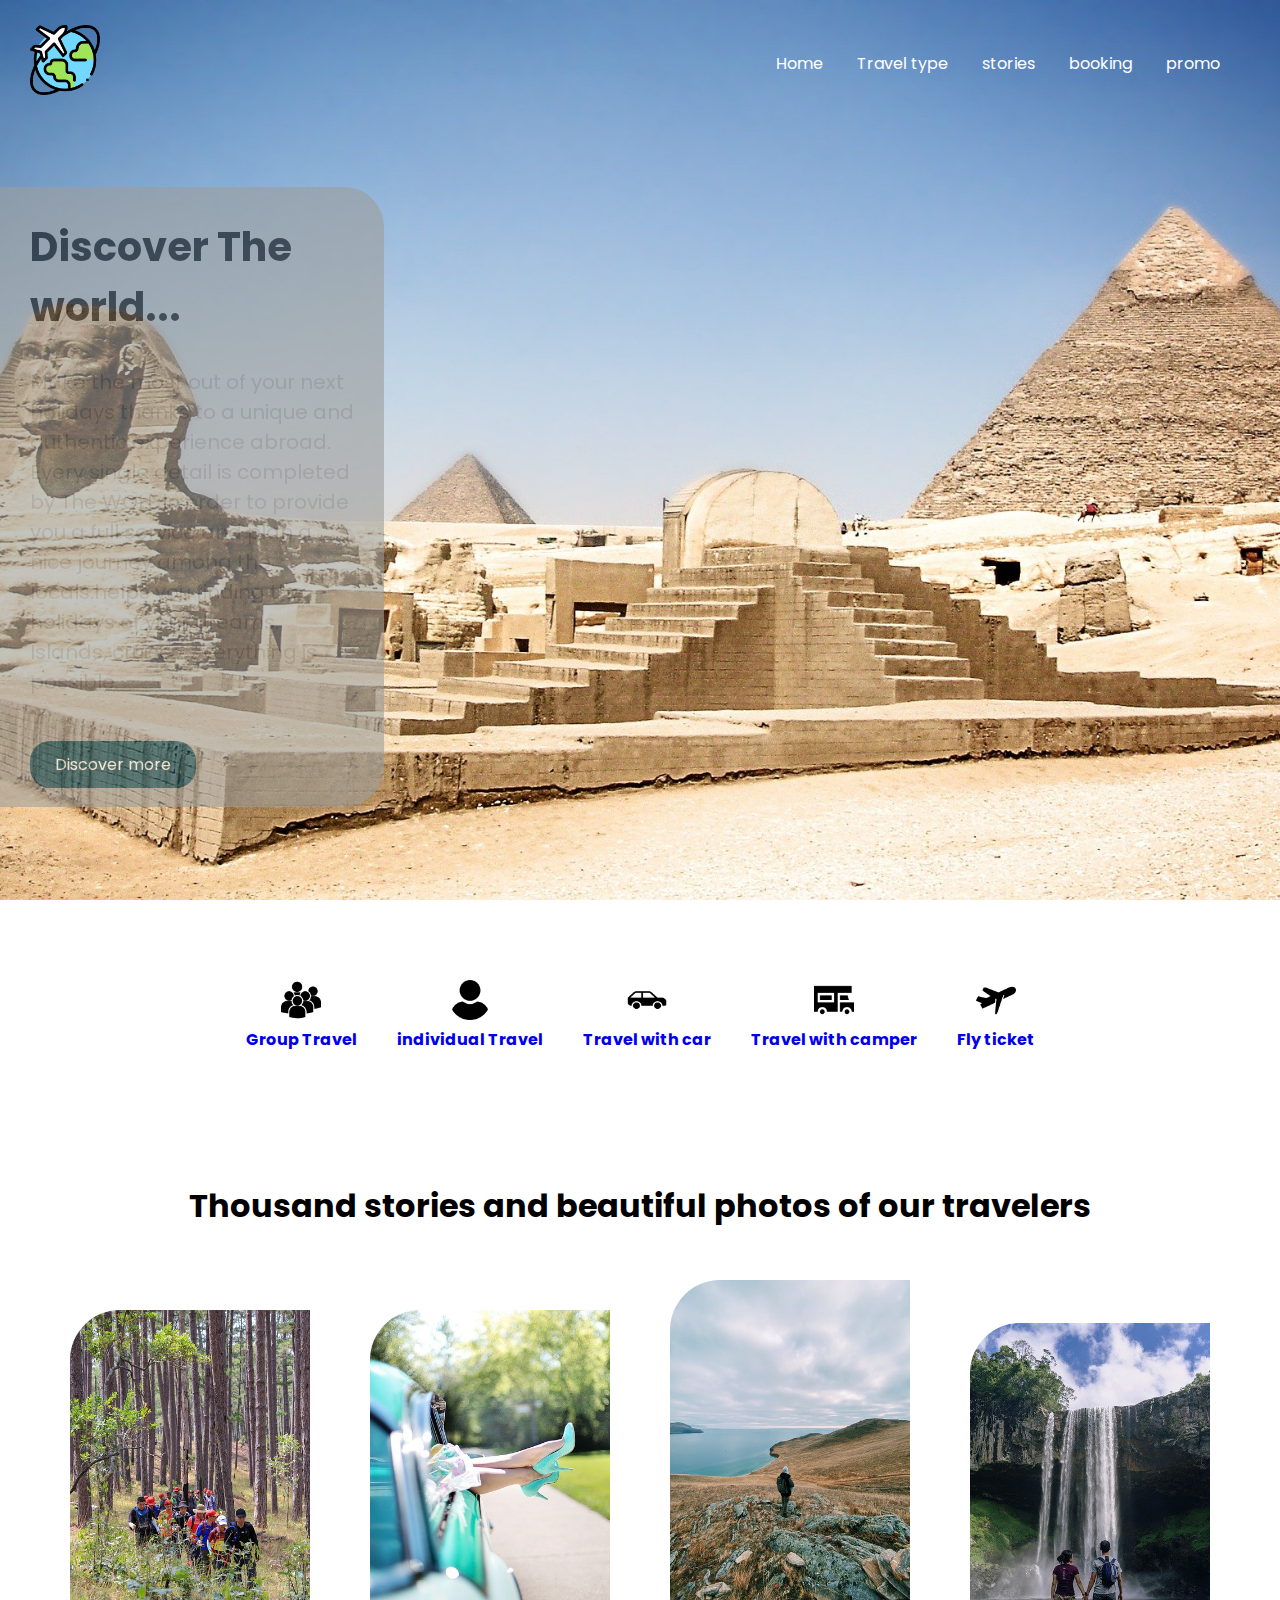
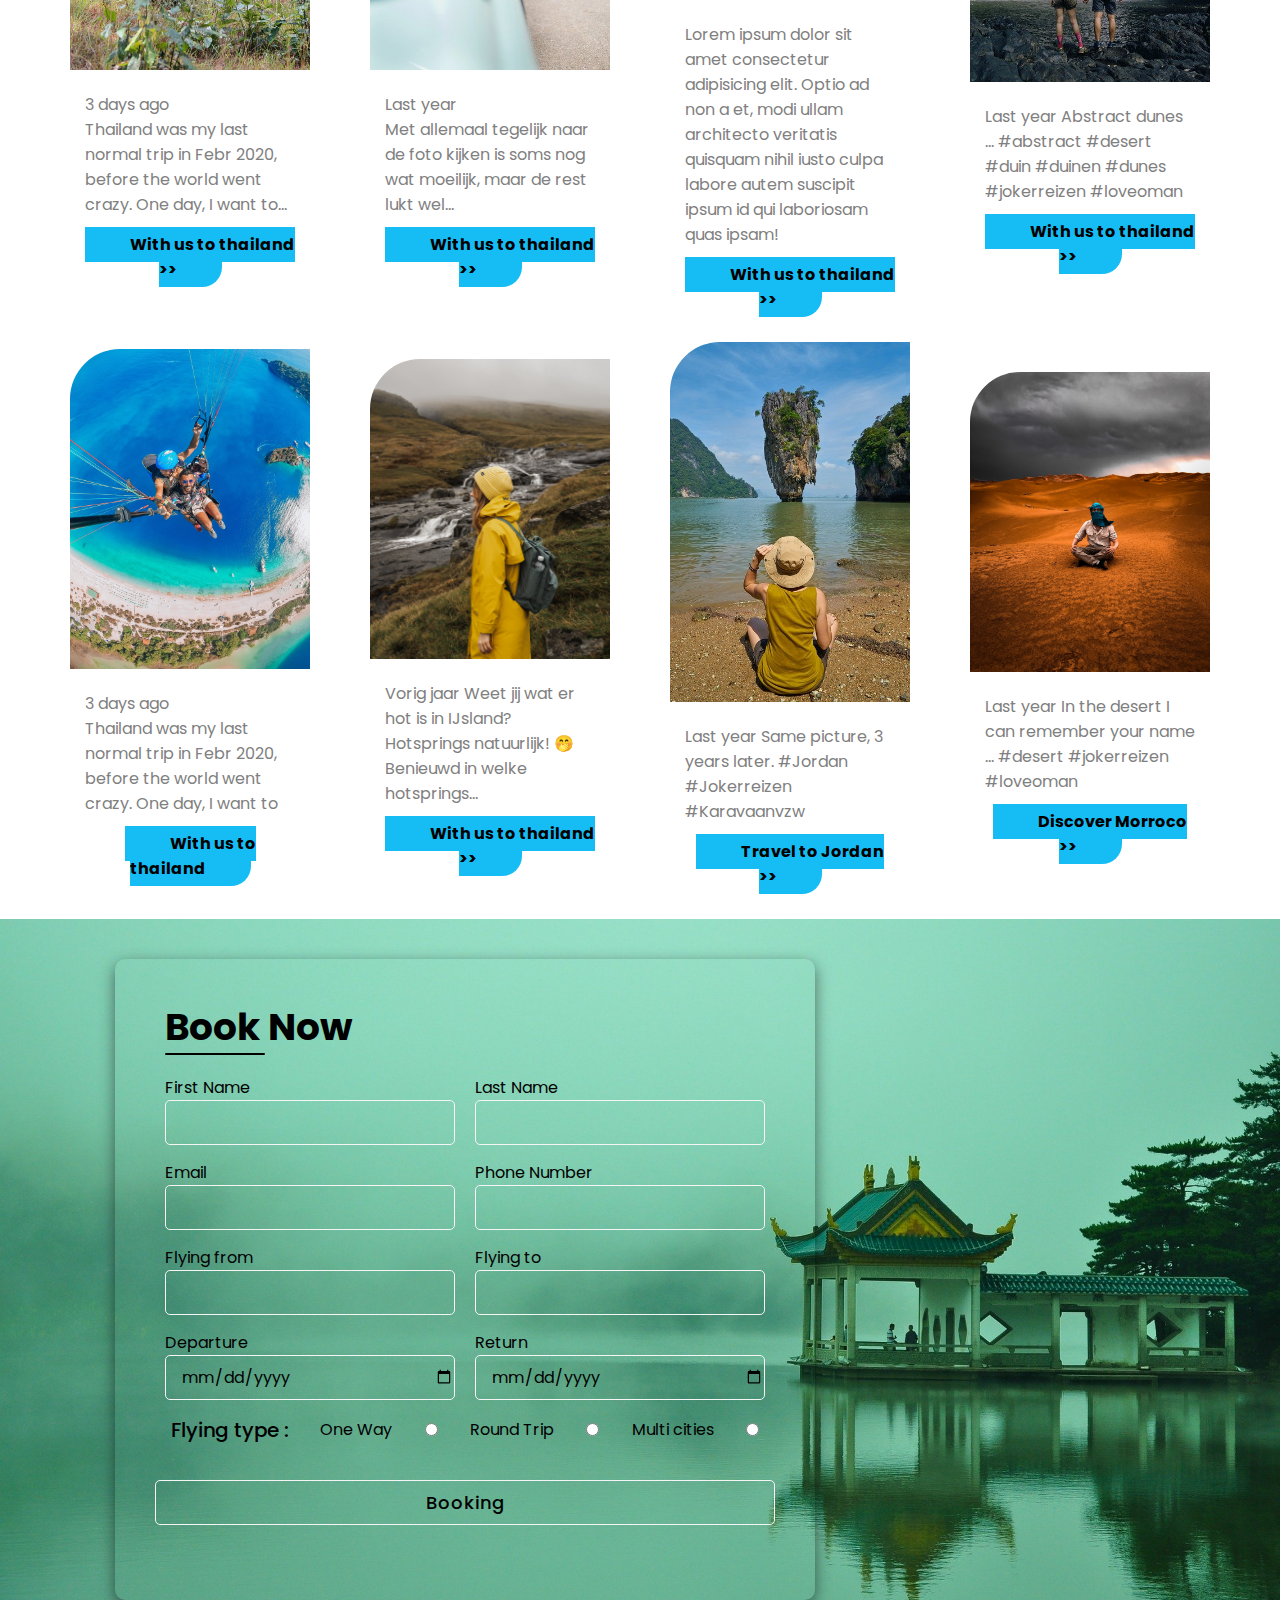
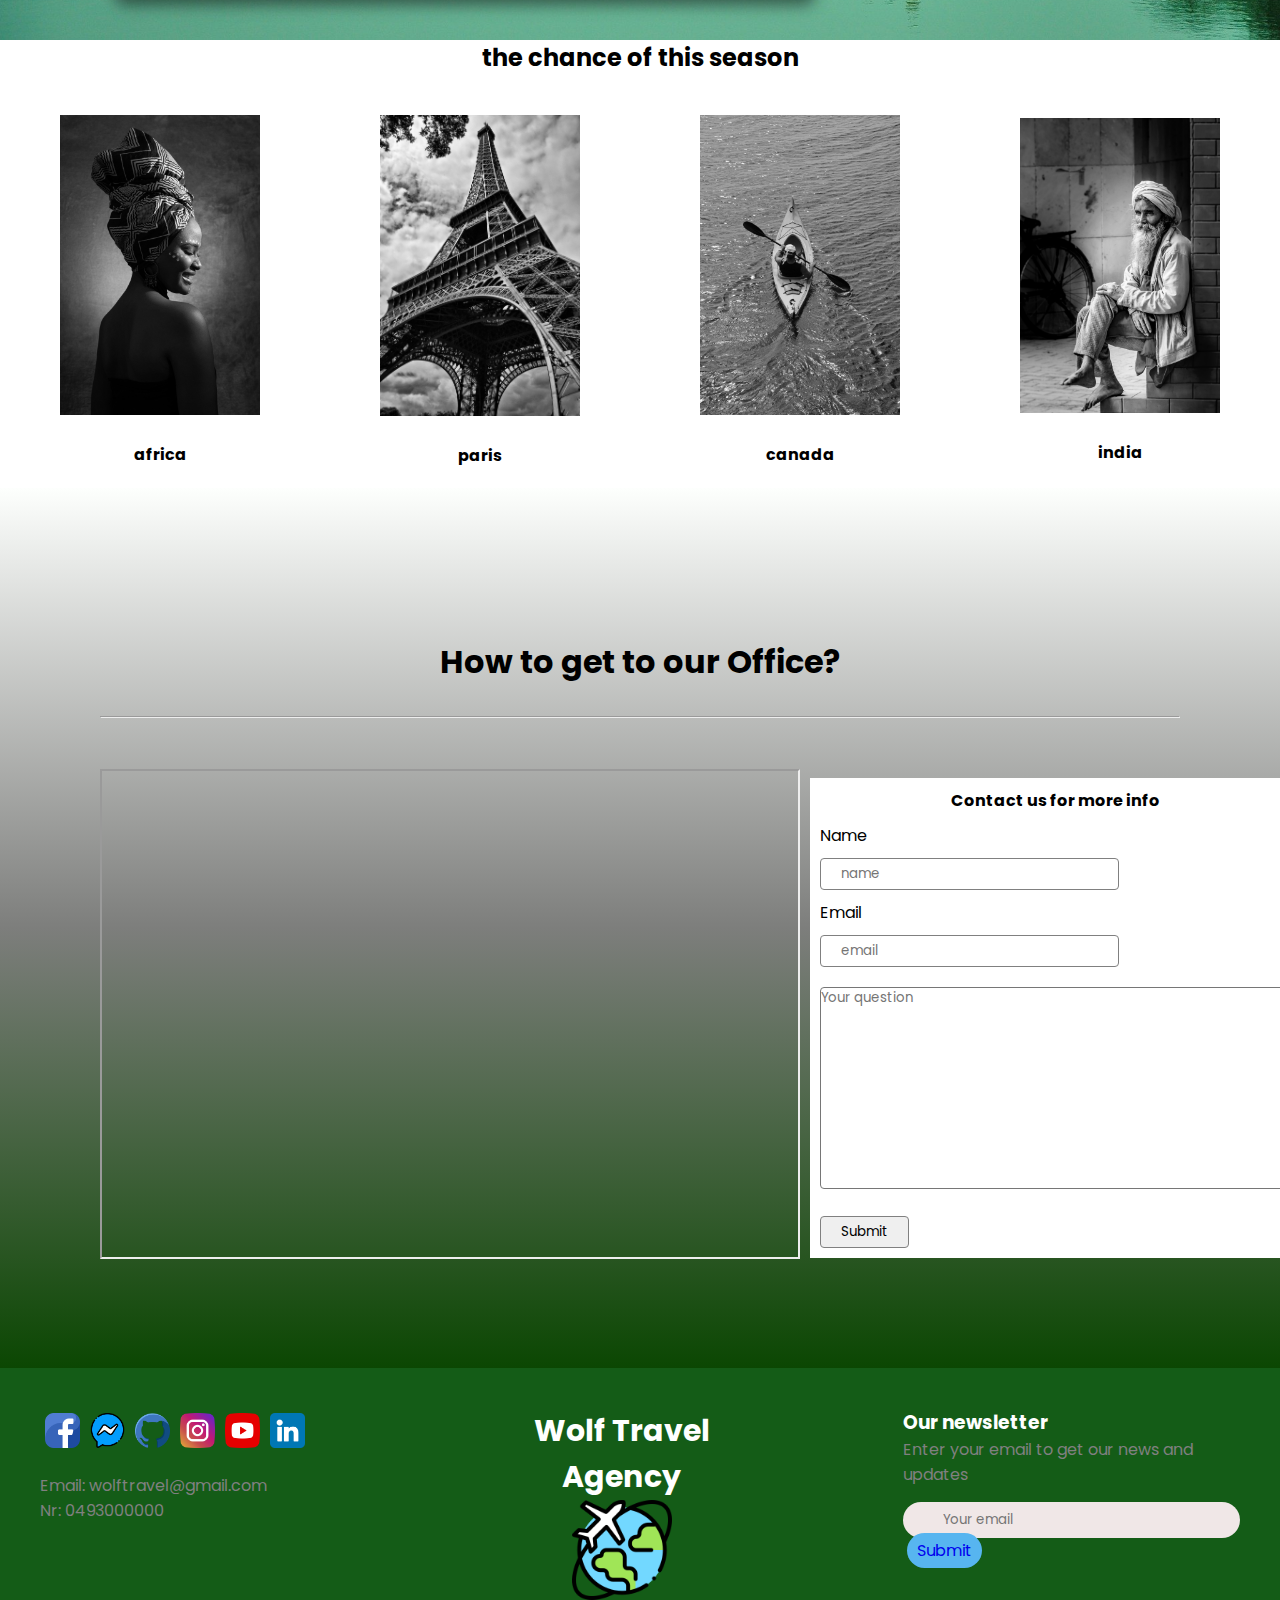
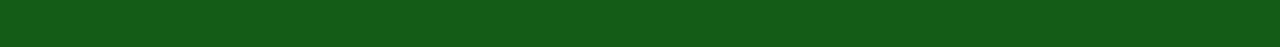
<file: index.html>
<!DOCTYPE html>
<html lang="en">
	<head>
		<meta charset="UTF-8" />
		<meta http-equiv="X-UA-Compatible" content="IE=edge" />
		<meta name="viewport" content="width=device-width, initial-scale=1.0" />
		<link rel="stylesheet" href="style.css" />
		<link
			rel="stylesheet"
			href="https://cdnjs.cloudflare.com/ajax/libs/font-awesome/4.7.0/css/font-awesome.min.css"
		/>

		<title>The wolf project</title>
	</head>

	<body>
		<header>
			<div class="container">
				<div class="navbar">
					<div class="logo">
						<img src="./images/logo.png" width="70px" alt="" />
					</div>
					<nav class="nav">
						<ul>
							<li><a href="">Home</a></li>
							<li><a href="#travel_type">Travel type</a></li>
							<li><a href="#stories_">stories</a></li>
							<li><a href="#booknow">booking</a></li>
							<li><a href="#promotion">promo</a></li>
						</ul>
					</nav>
				</div>
				<div class="nav-background">
					<div class="Backg-desc">
						<h1>Discover The world...</h1>
						<p>
							Make the most out of your next holidays thanks to a unique and
							authentic experience abroad. Every single detail is completed by
							The WOLF in order to provide you a full service and plan a nice
							journey among the locals.helps you finding the holidays of your
							dreams. Islands, cruise... everything is possible.
						</p>
						<br />
						<a href="#">Discover more</a>
					</div>
				</div>
			</div>
		</header>

		<!-----travel type---->
		<section class="type-travel" id="travel_type">
			<div class="type-travel-col">
				<div>
					<img src="./icons/users-group.png" width="40px" alt="" />
				</div>
				<div>
					<a href="#">Group Travel</a>
				</div>
			</div>
			<div class="type-travel-col">
				<div>
					<img src="./icons/user.png" width="40px" alt="" />
				</div>
				<div>
					<a href="#">individual Travel</a>
				</div>
			</div>
			<div class="type-travel-col">
				<div>
					<img src="./icons/car.png" width="40px" alt="" />
				</div>
				<div>
					<a href="#">Travel with car</a>
				</div>
			</div>
			<div class="type-travel-col">
				<div>
					<img src="./icons/camper-van.png" width="40px" alt="" />
				</div>
				<div>
					<a href="#">Travel with camper</a>
				</div>
			</div>
			<div class="type-travel-col">
				<div>
					<img src="./icons/airplane.png" width="40px" alt="" />
				</div>
				<div>
					<a href="#">Fly ticket</a>
				</div>
			</div>
		</section>

		<!---- stories--->
		<section class="travelers" id="stories_">
			<h1>Thousand stories and beautiful photos of our travelers</h1>
			<div class="container1">
				<div class="row">
					<div class="col">
						<img src="./images/trekking-6863063_640.jpg" alt="" />
						<p>
							3 days ago <br />
							Thailand was my last normal trip in Febr 2020, before the world
							went crazy. One day, I want to...
						</p>
						<a href="">With us to thailand >></a>
					</div>
					<div class="col">
						<img src="./images/womans-legs-887286_640.jpg" alt="" />
						<p>
							Last year <br />
							Met allemaal tegelijk naar de foto kijken is soms nog wat
							moeilijk, maar de rest lukt wel...
						</p>
						<a href="">With us to thailand >></a>
					</div>
					<div class="col">
						<img src="./images/man-6744539_640.jpg" alt="" />
						<p>
							Lorem ipsum dolor sit amet consectetur adipisicing elit. Optio ad
							non a et, modi ullam architecto veritatis quisquam nihil iusto
							culpa labore autem suscipit ipsum id qui laboriosam quas ipsam!
						</p>
						<a href="">With us to thailand >></a>
					</div>
					<div class="col">
						<img src="./images/travel-6326482_640.jpg" alt="" />
						<p>
							Last year Abstract dunes ... #abstract #desert #duin #duinen
							#dunes #jokerreizen #loveoman
						</p>
						<a href="">With us to thailand >></a>
					</div>
				</div>
				<div class="row">
					<div class="col">
						<img src="./images/charbel-aoun-ShkrJTfECRs-unsplash.jpg" alt="" />
						<p>
							3 days ago <br />
							Thailand was my last normal trip in Febr 2020, before the world
							went crazy. One day, I want to
						</p>
						<a href="">With us to thailand</a>
					</div>
					<div class="col">
						<img
							src="./images/polina-kuzovkova-w8UhdHDGjJg-unsplash.jpg"
							alt=""
						/>
						<p>
							Vorig jaar Weet jij wat er hot is in IJsland? Hotsprings
							natuurlijk! 🤭 Benieuwd in welke hotsprings...
						</p>
						<a href="">With us to thailand >></a>
					</div>
					<div class="col">
						<img src="./images/travel-2076835_640.jpg" alt="" />
						<p>
							Last year Same picture, 3 years later. #Jordan #Jokerreizen
							#Karavaanvzw
						</p>
						<a href=""> Travel to Jordan >></a>
					</div>
					<div class="col">
						<img src="./images/ethan-weil-lv4-ajIXA0A-unsplash.jpg" alt="" />
						<p>
							Last year In the desert I can remember your name ... #desert
							#jokerreizen #loveoman
						</p>
						<a href="">Discover Morroco >></a>
					</div>
				</div>
			</div>
		</section>

		<!-----   booking  ----->

		<section class="booking_a" id="booknow">
			<div class="container_a">
				<div class="main_book_a">
					<div class="title_a">
						<h2>Book Now</h2>
					</div>
					<div class="content_a">
						<form>
							<div class="user-details_a">
								<div class="input-box_a">
									<label class="details_a" for="firstname">First Name</label>
									<input type="text" id="firstname" required />
								</div>

								<div class="input-box_a">
									<label class="details_a" for="lastname">Last Name</label>
									<input type="text" id="lastname" required />
								</div>

								<div class="input-box_a">
									<label class="details_a" for="email">Email</label>
									<input type="text" id="email" required />
								</div>

								<div class="input-box_a">
									<label class="details_a" for="phonenumber"
										>Phone Number</label
									>
									<input type="text" id="phonenumber" required />
								</div>

								<div class="input-box_a">
									<label class="details_a" for="flyingfrom">Flying from</label>
									<input type="text" id="flyingfrom" required />
								</div>

								<div class="input-box_a">
									<label class="details_a" for="flyingto">Flying to</label>
									<input type="text" id="flyingto" required />
								</div>

								<div class="input-box_a">
									<label class="details_a" for="departure">Departure</label>
									<input type="date" id="departure" required />
								</div>

								<div class="input-box_a">
									<label class="details_a" for="return">Return </label>
									<input type="date" id="return" required />
								</div>
							</div>

							<div class="flying_type_a">
								<span class="flying-title_a">Flying type :</span>

								<label for="one">One Way</label>
								<input type="radio" name="flying" id="one" />

								<label for="round">Round Trip</label>
								<input type="radio" name="flying" id="round" />

								<label for="multi">Multi cities</label>
								<input type="radio" name="flying" id="multi" />
							</div>

							<div class="button_a">
								<input type="submit" value="Booking" />
							</div>
						</form>
					</div>
				</div>
			</div>
		</section>

		<!----cards---->

		<section class="cards_a_section" id="promotion">
			<div class="cards_a">
				<h2 class="discover_a">the chance of this season</h2>

				<div class="row">
					<div class="col_4_a">
						<img src="images/africa_girl.jpg" />
						<h4>africa</h4>
					</div>

					<div class="col_4_a">
						<img src="images/card_001.jpg" />
						<h4>paris</h4>
					</div>

					<div class="col_4_a">
						<img src="images/montreal.jpg" />
						<h4>canada</h4>
					</div>

					<div class="col_4_a">
						<img src="images/old_indian.jpg" />
						<h4>india</h4>
					</div>
				</div>
			</div>
		</section>

		<!---- map----->
		<!--Map And Contact Form-->

		<section class="adress">
			<h1>How to get to our Office?</h1>
			<hr />
			<div class="map-container">
				<div class="map-col">
					<iframe
						class="map"
						src="https://www.google.com/maps/embed?pb=!1m18!1m12!1m3!1d6387.944223929803!2d4.396796566662589!3d51.22436899083761!2m3!1f0!2f0!3f0!3m2!1i1024!2i768!4f13.1!3m3!1m2!1s0x47c3f7c8f74a11cd%3A0x56998eec0e4a84b7!2sBeCode%20Antwerpen!5e0!3m2!1sen!2sbe!4v1641236651359!5m2!1sen!2sbe"
					></iframe>
				</div>
				<div class="contact-col">
					<form class="contact-form">
						<div class="form-container">
							<h4>Contact us for more info</h4>
							<div class="form-name">
								<label>Name</label><br />
								<input type="text" placeholder="name" />
							</div>
							<div class="form-email">
								<label>Email</label><br />
								<input type="text" placeholder="email" />
							</div>
							<div class="form-text-area">
								<textarea
									cols="40"
									rows="10"
									placeholder="Your question"
								></textarea>
							</div>
							<div class="form-submit">
								<input type="submit" />
							</div>
						</div>
					</form>
				</div>
			</div>
		</section>

		<!-- Footer-->
		<footer>
			<div class="ft-container">
				<div class="ft-col">
					<div class="social-media">
						<img src="./icons/facebook.png" alt="" />
						<img src="./icons/messenger.png" alt="" />
						<img src="./icons/github (1).png" alt="" />
						<img src="./icons/instagram (1).png" alt="" />
						<img src="./icons/youtube.png" alt="" />
						<img src="./icons/linkedin.png" alt="" />
					</div>
					<div class="contact">
						<p>Email: wolftravel@gmail.com</p>
						<p>Nr: 0493000000</p>
					</div>
				</div>
				<div class="ft-col">
					<div class="ft-log">
						<h3><span>Wolf Travel Agency</span></h3>
						<img class="ft-logo" src="./images/logo.png" alt="" />
					</div>
				</div>
				<div class="ft-col">
					<h3>Our newsletter</h3>
					<p>Enter your email to get our news and updates</p>
					<div class="ft-input">
						<input
							class="ft-input-field"
							type="text"
							placeholder="Your email"
						/>
						<a class="ft-submit" href="#">Submit</a>
					</div>
				</div>
			</div>
		</footer>
	</body>
</html>
</file>
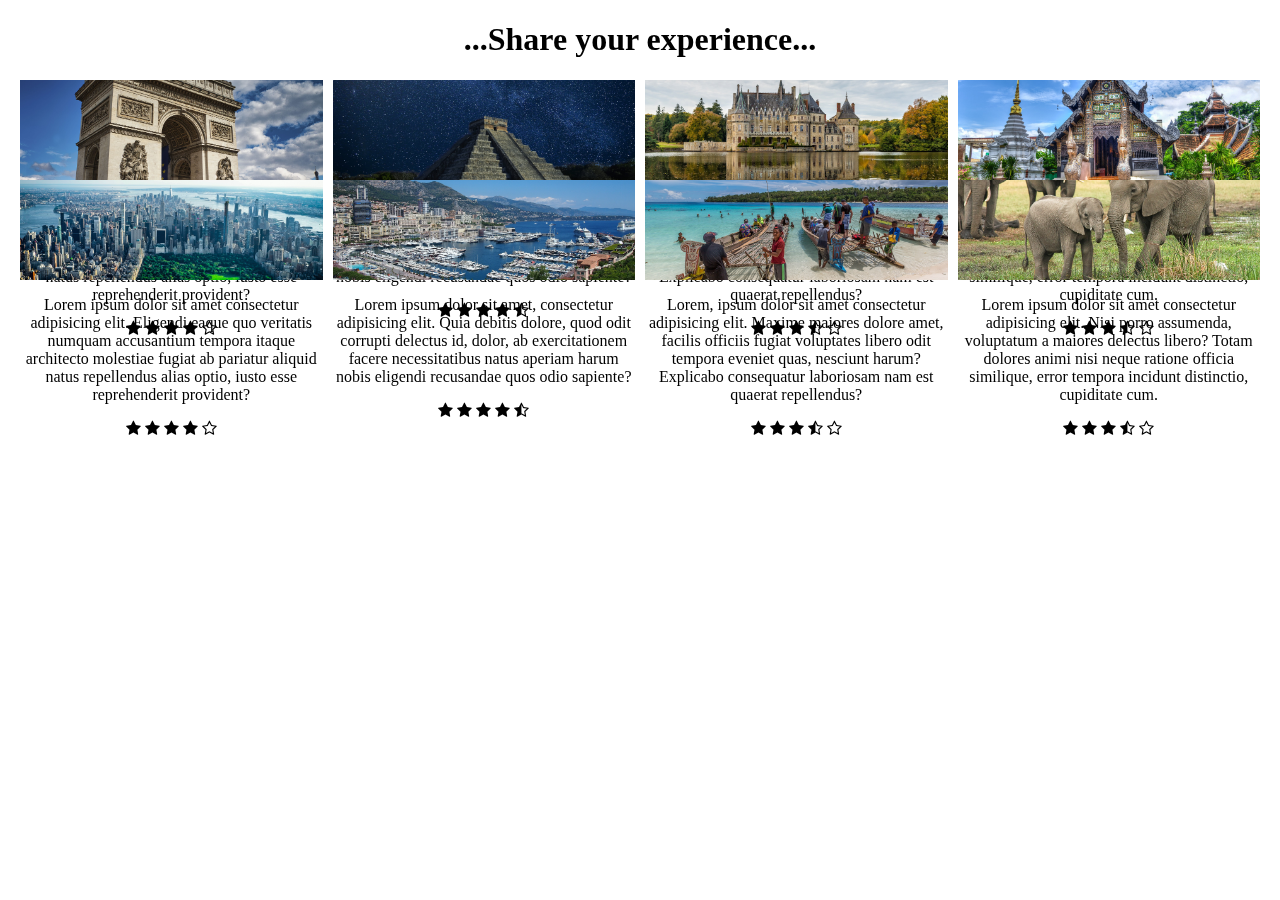
<file: revision section proposal N/index.html>
<!DOCTYPE html>
<html lang="en">
	<head>
		<meta charset="UTF-8" />
		<meta http-equiv="X-UA-Compatible" content="IE=edge" />
		<meta name="viewport" content="width=device-width, initial-scale=1.0" />
		<link rel="stylesheet" href="styleRating.css" />
		<link
			rel="stylesheet"
			href="https://cdnjs.cloudflare.com/ajax/libs/font-awesome/4.7.0/css/font-awesome.min.css"
		/>

		<title>Rating</title>
	</head>
	<body>
		<section>
			<h1>...Share your experience...</h1>
			<div class="row1">
				<div class="containerRating">
					<div class="gallery-containerRating">
						<!------width-1 height-2 after gallery container------>
						<div class="gallery-itemRating">
							<div class="imageRating">
								<img
									class="ratings-pic-1"
									src="img/paris arc de triomphe.jpg"
									alt="TRAVEL"
								/>
							</div>
							<div class="textRating">PARIS</div>
						</div>
						<p>
							Lorem ipsum dolor sit amet consectetur adipisicing elit. Eligendi
							eaque quo veritatis numquam accusantium tempora itaque architecto
							molestiae fugiat ab pariatur aliquid natus repellendus alias
							optio, iusto esse reprehenderit provident?
						</p>
						<div class="starsRating">
							<i class="fa fa-star"></i>
							<i class="fa fa-star"></i>
							<i class="fa fa-star"></i>
							<i class="fa fa-star"></i>
							<i class="fa fa-star-o"></i>
						</div>
					</div>

					<div class="gallery-containerRating">
						<!------width-2 height-3 after gallery container------>
						<div class="gallery-itemRating">
							<div class="imageRating">
								<img
									class="ratings-pic-1"
									src="img/mexico chitzen-itza.jpg"
									alt="TRAVEL"
								/>
							</div>
							<div class="textRating">MEXICO</div>
						</div>
						<p>
							Lorem ipsum dolor sit amet, consectetur adipisicing elit. Quia
							debitis dolore, quod odit corrupti delectus id, dolor, ab
							exercitationem facere necessitatibus natus aperiam harum nobis
							eligendi recusandae quos odio sapiente?
						</p>
						<div class="starsRating">
							<i class="fa fa-star"></i>
							<i class="fa fa-star"></i>
							<i class="fa fa-star"></i>
							<i class="fa fa-star"></i>
							<i class="fa fa-star-half-o"></i>
						</div>
					</div>

					<div class="gallery-containerRating">
						<!------width-4 height-2 after gallery container------>
						<div class="gallery-itemRating">
							<div class="imageRating">
								<img
									class="ratings-pic-1"
									src="img/german castle.jpg"
									alt="TRAVEL"
								/>
							</div>
							<div class="textRating">GERMANY</div>
						</div>
						<p>
							Lorem, ipsum dolor sit amet consectetur adipisicing elit. Maxime
							maiores dolore amet, facilis officiis fugiat voluptates libero
							odit tempora eveniet quas, nesciunt harum? Explicabo consequatur
							laboriosam nam est quaerat repellendus?
						</p>
						<div class="starsRating">
							<i class="fa fa-star"></i>
							<i class="fa fa-star"></i>
							<i class="fa fa-star"></i>
							<i class="fa fa-star-half-o"></i>
							<i class="fa fa-star-o"></i>
						</div>
					</div>

					<div class="gallery-containerRating">
						<!------width-4 height-4 after gallery container------>
						<div class="gallery-itemRating">
							<div class="imageRating">
								<img
									class="ratings-pic-1"
									src="img/thai temple.jpg"
									alt="TRAVEL"
								/>
							</div>
							<div class="textRating">THAILAND</div>
						</div>
						<p>
							Lorem ipsum dolor sit amet consectetur adipisicing elit. Nisi
							porro assumenda, voluptatum a maiores delectus libero? Totam
							dolores animi nisi neque ratione officia similique, error tempora
							incidunt distinctio, cupiditate cum.
						</p>
						<div class="starsRating">
							<i class="fa fa-star"></i>
							<i class="fa fa-star"></i>
							<i class="fa fa-star"></i>
							<i class="fa fa-star-half-o"></i>
							<i class="fa fa-star-o"></i>
						</div>
					</div>
				</div>
			</div>
			<!----second row starts here----->
			<div class="row2">
				<div class="containerRating">
					<div class="gallery-containerRating">
						<!------width-1 height-2 after gallery container------>
						<div class="gallery-itemRating">
							<div class="imageRating">
								<img
									class="ratings-pic-1"
									src="img/new york central park.jpg"
									alt="TRAVEL"
								/>
							</div>
							<div class="textRating">New York City</div>
						</div>
						<p>
							Lorem ipsum dolor sit amet consectetur adipisicing elit. Eligendi
							eaque quo veritatis numquam accusantium tempora itaque architecto
							molestiae fugiat ab pariatur aliquid natus repellendus alias
							optio, iusto esse reprehenderit provident?
						</p>
						<div class="starsRating">
							<i class="fa fa-star"></i>
							<i class="fa fa-star"></i>
							<i class="fa fa-star"></i>
							<i class="fa fa-star"></i>
							<i class="fa fa-star-o"></i>
						</div>
					</div>

					<div class="gallery-containerRating">
						<!------width-2 height-3 after gallery container------>
						<div class="gallery-itemRating">
							<div class="imageRating">
								<img
									class="ratings-pic-1"
									src="img/monaca harbour.jpg"
									alt="TRAVEL"
								/>
							</div>
							<div class="textRating">MONACO</div>
						</div>
						<p>
							Lorem ipsum dolor sit amet, consectetur adipisicing elit. Quia
							debitis dolore, quod odit corrupti delectus id, dolor, ab
							exercitationem facere necessitatibus natus aperiam harum nobis
							eligendi recusandae quos odio sapiente?
						</p>
						<div class="starsRating">
							<i class="fa fa-star"></i>
							<i class="fa fa-star"></i>
							<i class="fa fa-star"></i>
							<i class="fa fa-star"></i>
							<i class="fa fa-star-half-o"></i>
						</div>
					</div>

					<div class="gallery-containerRating">
						<!------width-4 height-2 after gallery container------>
						<div class="gallery-itemRating">
							<div class="imageRating">
								<img
									class="ratings-pic-1"
									src="img/papua new guinea.jpg"
									alt="TRAVEL"
								/>
							</div>
							<div class="textRating">PAPUA NEW GUINEA</div>
						</div>
						<p>
							Lorem, ipsum dolor sit amet consectetur adipisicing elit. Maxime
							maiores dolore amet, facilis officiis fugiat voluptates libero
							odit tempora eveniet quas, nesciunt harum? Explicabo consequatur
							laboriosam nam est quaerat repellendus?
						</p>
						<div class="starsRating">
							<i class="fa fa-star"></i>
							<i class="fa fa-star"></i>
							<i class="fa fa-star"></i>
							<i class="fa fa-star-half-o"></i>
							<i class="fa fa-star-o"></i>
						</div>
					</div>

					<div class="gallery-containerRating">
						<!------width-4 height-4 after gallery container------>
						<div class="gallery-itemRating">
							<div class="imageRating">
								<img
									class="ratings-pic-1"
									src="img/botswana elephants.jpg"
									alt="TRAVEL"
								/>
							</div>
							<div class="textRating">BOTSWANA</div>
						</div>
						<p>
							Lorem ipsum dolor sit amet consectetur adipisicing elit. Nisi
							porro assumenda, voluptatum a maiores delectus libero? Totam
							dolores animi nisi neque ratione officia similique, error tempora
							incidunt distinctio, cupiditate cum.
						</p>
						<div class="starsRating">
							<i class="fa fa-star"></i>
							<i class="fa fa-star"></i>
							<i class="fa fa-star"></i>
							<i class="fa fa-star-half-o"></i>
							<i class="fa fa-star-o"></i>
						</div>
					</div>
				</div>
			</div>
		</section>
	</body>
</html>
</file>
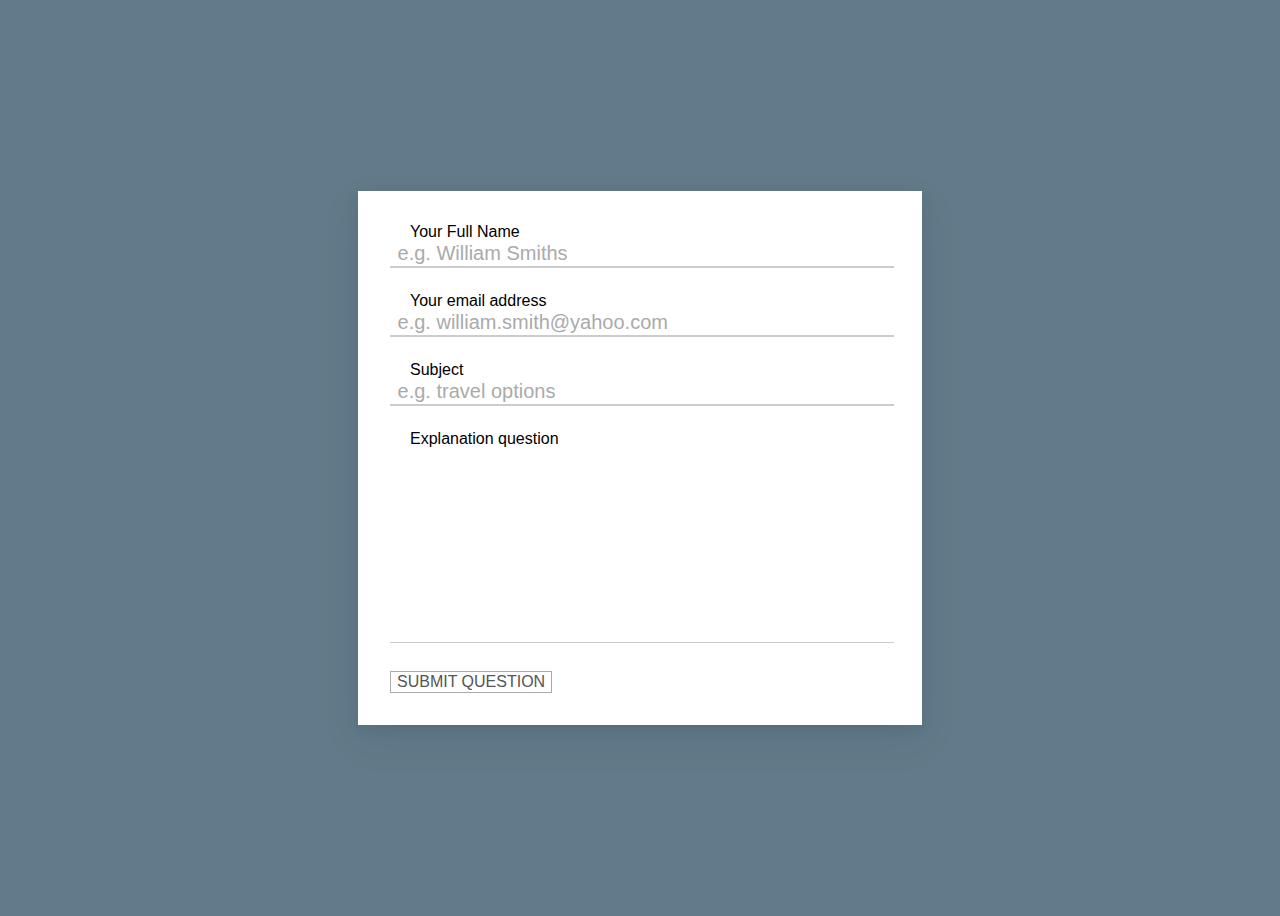
<file: contact form proposal N/contactform.html>
<!DOCTYPE html>
<html lang="en">
	<head>
		<meta charset="UTF-8" />
		<meta http-equiv="X-UA-Compatible" content="IE=edge" />
		<meta name="viewport" content="width=device-width, initial-scale=1.0" />
		<link rel="stylesheet" href="contactform.css" />
		<title>contact form</title>
	</head>
	<body>
		<section class="form">
			<div class="container">
				<form action="" method="POST" class="form">
					<div class="form-group">
						<label for="name" class="form-label">Your Full Name </label>
						<input
							type="text"
							class="form-control"
							id="name"
							name="name"
							placeholder=" e.g. William Smiths"
							tabindex="1"
							required
						/>
					</div>
					<div class="form-group">
						<label for="email" class="form-label">Your email address </label>
						<input
							type="email"
							class="form-control"
							id="email"
							name="email"
							placeholder=" e.g. william.smith@yahoo.com"
							tabindex="2"
							required
						/>
					</div>
					<div class="form-group">
						<label for="question subject" class="form-label">Subject</label>
						<input
							type="text"
							class="form-control"
							id="question subject"
							name="question subject"
							placeholder=" e.g. travel options"
							tabindex="3"
							required
						/>
					</div>
					<div class="form-group">
						<label for="explanation question" class="form-label"
							>Explanation question</label
						>
						<textarea
							class="form-control"
							rows="10"
							cols="10"
							id="explanation question"
							name="explanation question"
							placeholder="e.g. enter question"
							tabindex="4"
						>
						</textarea>
					</div>
					<div>
						<button type="submit" class="btn">Submit question</button>
					</div>
				</form>
			</div>
		</section>
	</body>
</html>
</file>
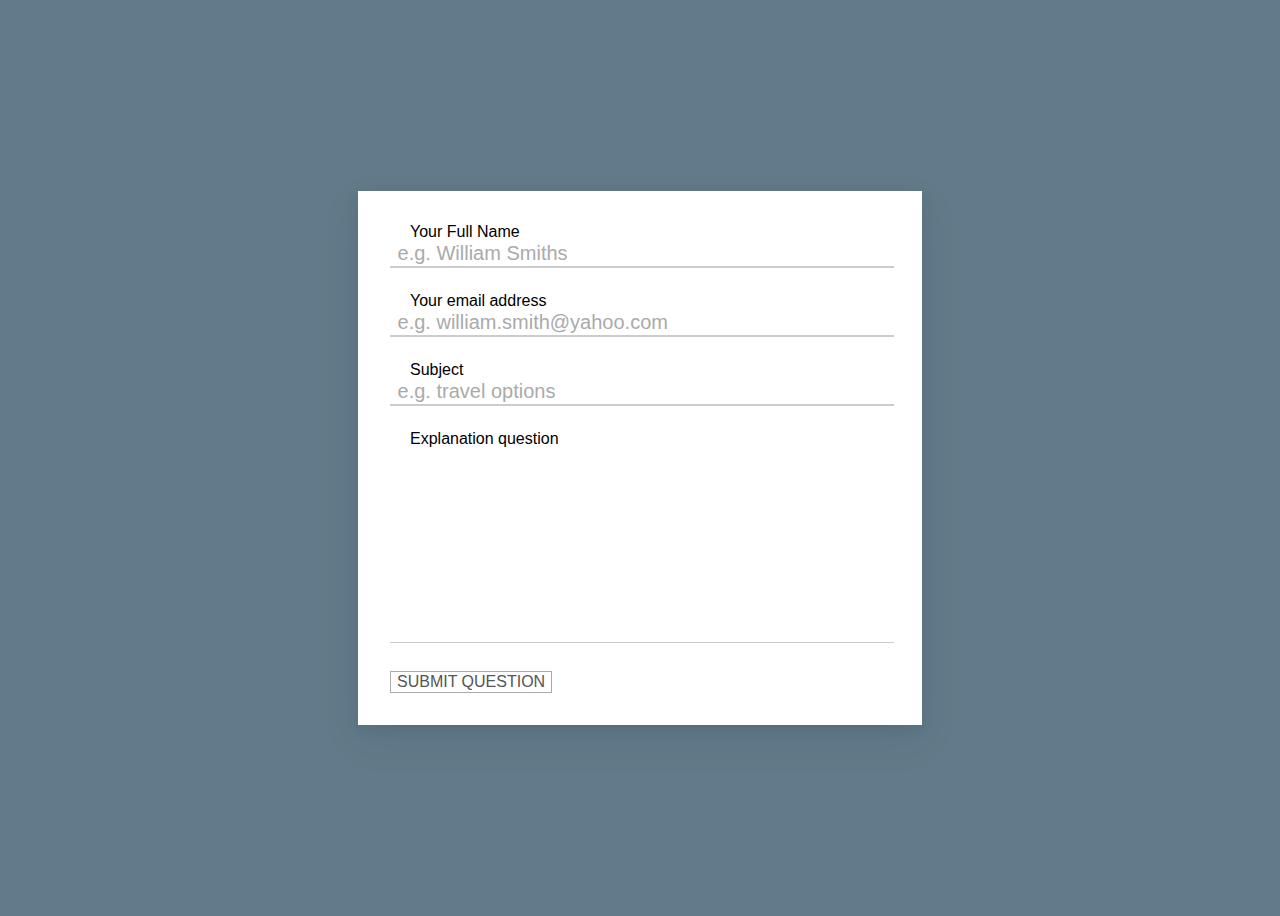
<file: zcontact form proposal N/contactform.html>
<!DOCTYPE html>
<html lang="en">

<head>
	<meta charset="UTF-8" />
	<meta http-equiv="X-UA-Compatible" content="IE=edge" />
	<meta name="viewport" content="width=device-width, initial-scale=1.0" />
	<link rel="stylesheet" href="contactform.css" />
	<title>contact form</title>
</head>

<body>
	<section class="form">
		<div class="container">
			<form action="" method="POST" class="form">
				<div class="form-group">
					<label for="name" class="form-label">Your Full Name </label>
					<input type="text" class="form-control" id="name" name="name" placeholder=" e.g. William Smiths"
						tabindex="1" required />
				</div>
				<div class="form-group">
					<label for="email" class="form-label">Your email address </label>
					<input type="email" class="form-control" id="email" name="email"
						placeholder=" e.g. william.smith@yahoo.com" tabindex="2" required />
				</div>
				<div class="form-group">
					<label for="question subject" class="form-label">Subject</label>
					<input type="text" class="form-control" id="question subject" name="question subject"
						placeholder=" e.g. travel options" tabindex="3" required />
				</div>
				<div class="form-group">
					<label for="explanation question" class="form-label">Explanation question</label>
					<textarea class="form-control" rows="10" cols="10" id="explanation question"
						name="explanation question" placeholder="e.g. enter question" tabindex="4">
						</textarea>
				</div>
				<div>
					<button type="submit" class="btn">Submit question</button>
				</div>
			</form>
		</div>
	</section>
</body>

</html>
</file>
<file: style.css>
@import url("https://fonts.googleapis.com/css2?family=Poppins:wght@200;300;400;500;600;700&display=swap");

* {
  padding: 0;
  margin: 0;
  box-sizing: border-box;
  font-family: "Poppins", sans-serif;
}
p {
  color: gray;
}
.aaa {
  color: black;
}
.container {
  flex-wrap: wrap;
  width: 100%;
  height: 100vh;
  background-image: url(./images/4.jpg);
  background-size: cover;
  background-position: center;
  background-repeat: no-repeat;
  transition: 6s;
  animation-name: animate;
  animation-duration: 35s;
  animation-iteration-count: infinite;
}
@keyframes animate {
  0% {
    background-image: url(./images/4.jpg);
  }
  10% {
    background-image: url(./images/1.jpg);
  }
  20% {
    background-image: url(./images/2.jpg);
  }
  30% {
    background-image: url(./images/3.jpg);
  }
  40% {
    background-image: url(./images/4.jpg);
  }
  60% {
    background-image: url(./images/5.jpg);
  }
  70% {
    background-image: url(./images/6.jpg);
  }
  80% {
    background-image: url(./images/7.jpg);
  }
  90% {
    background-image: url(./images/8.jpg);
  }
  100% {
    background-image: url(./images/9.jpg);
  }
}
.navbar {
  display: flex;
  align-items: center;
  padding: 25px 30px;
}
.nav {
  flex: 1;
  margin: auto;
  text-align: right;
}
.nav ul {
  display: inline-block;
  list-style: none;
}
.nav ul li {
  display: inline-block;
  margin-right: 30px;
}
.nav ul li a {
  text-decoration: none;
  color: white;
}

.menu_logo{
  width: 30px;
  cursor: pointer;
  display: none;
  
}

.nav ul li a:hover {
  color: rgb(47, 189, 12);
}
.Backg-desc {
  width: 40%;
  padding: 30px;
  margin-left: 0px;
  width: 30%;
  background-color: rgb(157, 158, 156);
  opacity: 0.6;
  margin-top: 60px;
  border-radius: 0 40px 40px 0;
}
.nav_text {
  color: black;
}

.Backg-desc h1 {
  font-size: 40px;
}
.Backg-desc p {
  padding: 30px 0px;
  font-size: 20px;
}
.Backg-desc a {
  margin-top: 20px;
  padding: 12px 25px;
  text-decoration: none;
  background-color: rgb(2, 68, 90);
  color: white;
  border-radius: 20px;
}
.Backg-desc a:hover {
  background-color: black;
  color: rgb(47, 189, 12);
}
@media (max-width: 540px) {
  .Backg-desc {
    display: none;
  }
  .type-travel {
    padding: 5px;
    margin: 5px;
    flex-direction: column;
    text-align: center;
  }
  .travelers .container1 .row .col a {
    padding: 4px 15px;
  }
  .row {
    flex-direction: column;
  }
  .row .col {
    margin-bottom: 10px;
  }
  .map-container {
    flex-direction: column;
  }
  #AdressMap {
    width: 315px;
  }
  .contact-form {
    display: none;
  }
  #newsLetter {
    display: none;
  }
  #fotLogo {
    display: none;
  }
}
@media (max-width: 1024px) {
  .Backg-desc {
    display: none;
  }
  .type-travel {
    padding: 5px;
    margin: 10px;
    flex-wrap: wrap;
    max-width: 100%;
  }
  .container1 {
    flex-wrap: wrap;
    margin: 10px 15px;
    max-width: 100%;
  }
  .travelers .container1 .row .col a {
    padding: 3px 5px;
  }
  .map-container {
    flex-direction: column;
  }
  .contact-col {
    width: 85%;
  }
  .form-container input,
  textarea {
    width: 95%;
    font-weight: bold;
    padding-top: 20px;
  }
  #newsLetter {
    display: none;
  }
}
/* Header Description*/
.type-travel {
  display: flex;
  align-items: center;
  justify-content: center;
  padding: 20px;
  margin: 40px;
}
.type-travel-col {
  padding: 20px;
  text-align: center;
  color: black;
}
.type-travel-col a {
  text-decoration: none;
  font-weight: bold;
}
.type-travel-col a:hover {
  color: rgb(47, 189, 12);
}
/* Travelers*/
.travelers {
  text-align: center;
}
.travelers h1 {
  padding: 50px;
}
.container1 {
  max-width: 100%;
  margin: 0 40px;
}
.row {
  display: flex;
  justify-content: center;
  margin-bottom: 20px;
}
.col {
  flex-basis: 20%;
  min-width: 200px;
  margin: 0 20px;
  padding-bottom: 10px;
}
.col img {
  width: 100%;
}
.col p {
  padding: 15px;
  text-align: left;
}
.col a {
  text-decoration: none;
  padding: 6px 45px;
  background-color: rgb(22, 189, 245);
  color: black;
  font-weight: bold;
  border-radius: 0 0 20px 0;
}
.col a:hover {
  background-color: gray;
  color: whitesmoke;
}

.container1 .row .col img {
  border-radius: 50px 0 0 0;
}

/*  booking  */

.booking_a {
  background-image: url(images/back_ground.jpg);
  background-position: bottom;
  background-size: cover;
  padding: 40px 0;
}

.main_book_a {
  width: 700px;

  margin-left: 115px;
  padding: 40px 40px;
  border-radius: 10px;
  box-shadow: 0 5px 15px rgba(0, 0, 0, 0.5);
}

.title_a {
  margin-left: 10px;
  margin-bottom: 20px;
  font-size: 25px;
  font-weight: 500;
  position: relative;
}

.container_a .title_a::before {
  content: "";
  position: absolute;
  left: 0;
  bottom: 0;
  height: 2px;
  width: 100px;
  border-radius: 5px;
  background: black;
}

.content_a form .user-details_a {
  display: flex;
  flex-wrap: wrap;
  justify-content: space-around;
}
form .user-details_a .input-box_a {
  margin-bottom: 15px;
  width: calc(100% / 2 - 20px);
}
form .input-box_a span.details_a {
  display: block;
  font-weight: 500;
  margin-bottom: 5px;
}

input[type="text"] {
  background: transparent;
}

input[type="date"] {
  background: transparent;
}

.user-details_a .input-box_a input {
  height: 45px;
  width: 100%;
  outline: none;
  font-size: 16px;
  border-radius: 5px;
  padding-left: 15px;
  border: 1px solid whitesmoke;
}

.flying_type_a {
  display: flex;
  justify-content: space-around;
  align-items: center;
}

form .flying_type_a .flying-title_a {
  font-size: 20px;
  font-weight: 500;
}

form .button_a {
  height: 45px;
  margin: 35px 0;
}
form .button_a input {
  height: 100%;
  width: 100%;
  border-radius: 5px;
  border: 1px solid whitesmoke;
  background: transparent;
  font-size: 18px;
  font-weight: 500;
  letter-spacing: 1px;
  cursor: pointer;
}
<<<<<<< HEAD
@media (max-width: 600px) {
  .container_a .main_book_a {
    max-width: 100vw;
  }
  form .user-details_a .input-box_a {
    margin-bottom: 15px;
    width: 100%;
  }
  .content_a form .user-details_a {
    max-height: 300px;
    overflow-y: auto;
  }
  .main_book_a {
    box-shadow: none;
    margin: auto;
  }
}

<<<<<<< HEAD


/*cards */
=======
.cards_a {
  max-width: 1040;
=======


>>>>>>> f234153fdd5d2f175ddbc76341b4577b971966f3
.cards_a{
  max-width:1040;
>>>>>>> ab526f25d1e3068e453a4351061dba72ea9592fc
  margin: auto 100px;
  padding-left: 30px;
  padding-right: 30px;
  margin-top: 50px;
<<<<<<< HEAD
}
=======
 }


 .row{
   display:flex;
   justify-content: space-around;
   align-items: center;

 }

 .col_4_a{
   flex-basis: 25%;
   max-width: 200px;
   width:100%;
   text-align: center;
   
   
   }


 .col_4_a img{
   margin-bottom: 20px;
   width:100%;
   transition: 0.5s;
   filter: grayscale(100%);
  }

  .col_4_a img:hover{
    
    transform: translateY(-7px);  
    filter: grayscale(0%); 
   }
   .discover_a{
     text-align: center;
     margin-bottom: 40px;
   }
>>>>>>> ab526f25d1e3068e453a4351061dba72ea9592fc

.row {
  display: flex;
  justify-content: space-around;
  align-items: center;
}

.col_4_a {
  flex-basis: 25%;
  max-width: 200px;
  width: 100%;
  text-align: center;
}

.col_4_a img {
  margin-bottom: 20px;
  width: 100%;
  transition: 0.5s;
  filter: grayscale(100%);
}

.col_4_a img:hover {
  transform: translateY(-7px);
  filter: grayscale(0%);
}
.discover_a {
  text-align: center;
  margin-bottom: 40px;
}

/* Map and Contact*/

.adress {
  background: linear-gradient(
    rgb(253, 255, 253),
    rgb(125, 126, 124),
    rgb(11, 71, 2)
  );
  padding: 100px;
}
.adress h1 {
  text-align: center;
  margin-top: 50px;
  margin-bottom: 30px;
}
.map-container {
  display: flex;
  justify-content: space-between;
  align-items: center;
  padding-top: 50px;
}
.map {
  width: 700px;
  height: 490px;
}
.contact-col {
  margin: 10px;
  background-color: white;
}
.contact-col h4 {
  text-align: center;
  padding: 10px;
}
.form-container input {
  padding: 5px 20px;
  border-radius: 4px;
  border: 1px solid gray;
  margin: 10px;
}
.form-container label {
  margin: 10px;
}
.form-text-area textarea {
  margin: 10px;
  border-radius: 4px;
}

/* End Map */

/* Start footer */
footer {
  background-color: rgb(20, 92, 23);
  color: white;
}
.ft-container {
  display: flex;
  padding: 40px;
  justify-content: space-between;
}
.ft-col {
  flex-basis: 25%;
  flex-wrap: wrap;
}
.ft-logo {
  width: 100px;
}
.ft-col .ft-log {
  text-align: center;
}
.social-media {
  display: flex;
}
.social-media img {
  width: 45px;
  padding: 5px;
  margin-bottom: 20px;
}
.ft-input {
  margin-top: 15px;
}
.ft-input .ft-input-field {
  background-color: rgb(240, 231, 231);
  padding: 8px 40px;
  border-radius: 25px;
  border: none;
}
.ft-input .ft-submit {
  text-decoration: none;
  padding: 6px 10px;
  background-color: rgb(87, 181, 240);
  border-radius: 25px;
  margin-left: 4px;
}
span {
  font-size: 30px;
}
/* End footer*/






/* respon */
@media only screen and  (max-width: 600px) {
  .container_a .main_book_a {
    max-width: 100vw;
  }
  form .user-details_a .input-box_a {
    margin-bottom: 15px;
    width: 100%;
  }
  .content_a form .user-details_a {
    max-height: 300px;
    overflow-y: auto;
  }
  .main_book_a {
    box-shadow: none;
    margin: auto;
  }


  .menu_logo{
    display:inline-block;
  }

  .nav ul li {
    display:block;
    margin-bottom: 40px;
    margin-top: 20px;
    }

  .nav ul{
    width: 100%;
    position: absolute;
    top: 100px;
    right: 0px;
    text-align: center;
    background:linear-gradient(lightgray,white);  
    z-index: 2;
  }
  .nav ul li a{
    color:lightskyblue;
  }

  .nav ul li a:hover{
    color:mediumblue;
  }

  #menu_list{
    overflow: hidden;
    transition: 0.7s;
  }


}


/* tablet*/

@media only screen and  (max-width: 1024px){

  .cards_a{
    margin-right: 10px;
    margin-left: 10px;
  }

}
</file>
<file: revision section proposal N/styleRating.css>
body {
	margin: 20px;
	padding: 0;
	text-align: center;
}

.containerRating{
	display: grid;
	grid-template-columns: repeat(4, 1fr);
	grid-auto-rows: 100px 100px;
	grid-gap: 10px;
	grid-auto-flow: dense;
}

.gallery-itemRating {
	width: 100%;
	height: 100%;
	position: relative;
	align-items: center;
	justify-content: center;
}

.gallery-itemRating .imageRating {
	width: 100%;
	height: 100%;
	overflow: hidden;
}

.gallery-itemRating .imageRating .ratings-pic-1 {
	width: 100%;
	height: 100%;
	object-fit: cover;
	object-position: 50% 50%;
	cursor: pointer;
	transition: 0.5s ease-in-out;
	border-color: black;
	border-width: 100px;
}

.gallery-itemRating :hover .imageRating .ratings-pic-1 {
	transform: scale(1.5) 0.2s linear;
}

.gallery-itemRating .textRating {
	opacity: 0;
	position: absolute;
	top: 50%;
	right: 70%;
	left: 30%;
	transform: translate(-50% -50%);
	color: #fff;
	font-size: 20px;
	pointer-events: none;
	z-index: 4;
	transition: 2s ease-in-out;
	-webkit-backdrop-filter: blur(5px) saturate(1.8);
	backdrop-filter: blur(5px) saturate(1.8);
}

.gallery-itemRating:hover .textRating {
	opacity: 1;
	animation: move-down 0.2s linear;
	padding: 0.2em;
	width: 50%;
}

@keyframes move-down {
	0% {
		top: 10%;
	}
	50% {
		top: 35%;
	}
	100% {
		top: 50%;
	}
}

@media screen and (max-width: 500px) {
	.containerRating {
		grid-template-columns: repeat(2, 1fr);
		grid-column: span;
	}
}

/*
.width-1{
    grid-column: span 1;
}
.width-2{
    grid-column: span 2;
}
.width-3{
    grid-column: span 3;
}
.width-4{
    grid-column: span 4;
}



.height-1{
    grid-row: span 1;

}
.height-2{
    grid-row: span 2;

}
.height-3{
    grid-row: span 3;

}
.height-4{
    grid-row: span 4;

}
*/
</file>
<file: contact form proposal N/contactform.css>
:root {
	--font-color: #555;
	--font-hover-color: orange;
}
body {
	display: flex;
	justify-content: center;
	align-items: center;
	height: 100vh;
	font-family: "Raleway", sans-serif;
	background-color: #627b8a;
}

.container {
	width: 500px;
	box-shadow: 0 15px 35px rgba(50, 50, 93, 0.1), 0 5px 15px rgba(0, 0, 0, 0.07);
	padding: 2em;
	background-color: #fff;
}
.form-group {
	margin-bottom: 1.5em;
	transition: all 0.3s;
}
.form-label {
	font-size: 1em;
	color: black;
	display: block;
	opacity: 1;
	transition: all 0.3s;
	transform: translateX(+20px);
}
.form-control {
	box-shadow: none;
	border-radius: 0;
	border-color: #ccc;
	border-style: none none solid none;
	width: 100%;
	font-size: 1.25em;
	transition: all 0.6s;
}
.form-control::placeholder {
	color: #aaa;
}
.form-control:focus {
	box-shadow: none;
	border-color: var(--font-hover-color);
	outline: none;
}
.form-group:focus-within {
	transform: scale(1.1, 1.1);
}

.form-control:invalid:focus {
	border-color: red;
}
.form-control:valid:focus {
	border-color: green;
}

.btn {
	background: 0 0 white;
	border: 1px solid #aaa;
	color: var(--font-color);
	font-size: 1em;
	padding: 10 50px;
	text-transform: uppercase;
}
.btn:hover {
	border-color: var(--font-hover-color);
	color: var(--font-hover-color);
	transform: translate(50%);
}
textarea {
	resize: none;
	border-top: #627b8a 1px;
	border-right: #627b8a 1px;
	border-left: #627b8a 1px;
	border: #627b8a 1px;
}

.form-control::placeholder {
	color: #aaa;
}

.focused > .form-label {
	opacity: 1;
	transform: translateX(0px);
}
</file>
<file: zcontact form proposal N/contactform.css>
:root {
	--font-color: #555;
	--font-hover-color: orange;
}
body {
	display: flex;
	justify-content: center;
	align-items: center;
	height: 100vh;
	font-family: "Raleway", sans-serif;
	background-color: #627b8a;
}

.container {
	width: 500px;
	box-shadow: 0 15px 35px rgba(50, 50, 93, 0.1), 0 5px 15px rgba(0, 0, 0, 0.07);
	padding: 2em;
	background-color: #fff;
}
.form-group {
	margin-bottom: 1.5em;
	transition: all 0.3s;
}
.form-label {
	font-size: 1em;
	color: black;
	display: block;
	opacity: 1;
	transition: all 0.3s;
	transform: translateX(+20px);
}
.form-control {
	box-shadow: none;
	border-radius: 0;
	border-color: #ccc;
	border-style: none none solid none;
	width: 100%;
	font-size: 1.25em;
	transition: all 0.6s;
}
.form-control::placeholder {
	color: #aaa;
}
.form-control:focus {
	box-shadow: none;
	border-color: var(--font-hover-color);
	outline: none;
}
.form-group:focus-within {
	transform: scale(1.1, 1.1);
}

.form-control:invalid:focus {
	border-color: red;
}
.form-control:valid:focus {
	border-color: green;
}

.btn {
	background: 0 0 white;
	border: 1px solid #aaa;
	color: var(--font-color);
	font-size: 1em;
	padding: 10 50px;
	text-transform: uppercase;
}
.btn:hover {
	border-color: var(--font-hover-color);
	color: var(--font-hover-color);
	transform: translate(50%);
}
textarea {
	resize: none;
	border-top: #627b8a 1px;
	border-right: #627b8a 1px;
	border-left: #627b8a 1px;
	border: #627b8a 1px;
}

.form-control::placeholder {
	color: #aaa;
}

.focused > .form-label {
	opacity: 1;
	transform: translateX(0px);
}
</file>
